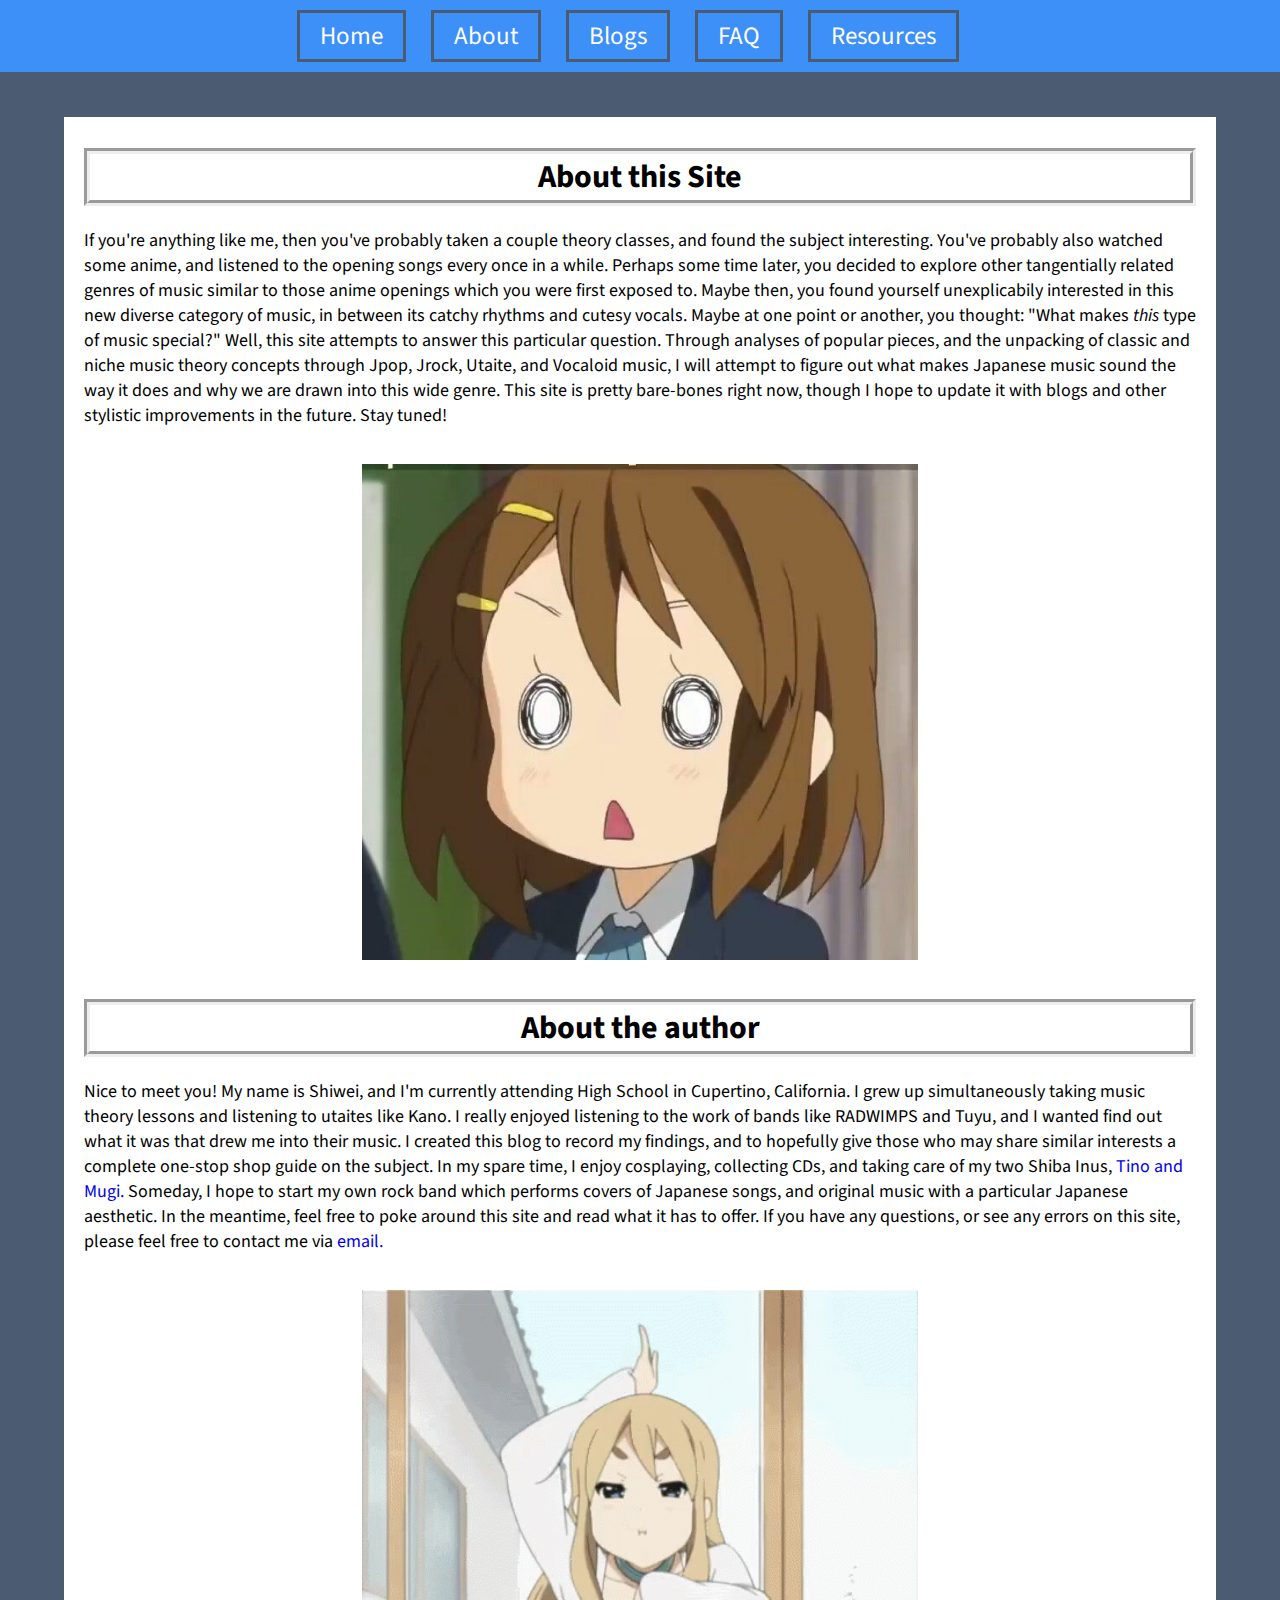
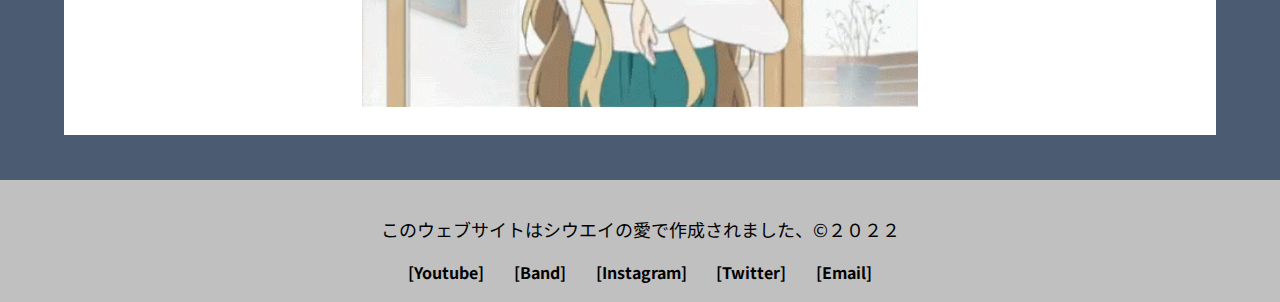
<file: pages/about.html>
<!DOCTYPE html>
<html>
  <head>
    <title>About -- Weeb Theory</title>
    <link rel="icon" type="image/x-icon" href="../pictures/favicon.png" style = "height: 84px;">
    <meta charset = "utf-8">
    <meta name = "description" content = "About the blog, and the author of it.">
    <meta name = "author" content = "Shiwei Chen">
    <meta name = "keywords" content = "Shiwei Chen, Music, Music Theory, Composition, Japanese Music,
    Vancouver, Cupertino, Tino, chs, JPop, Anime, Weeb, Jp Music, Composition, Music Composition, Jpop Music Theory, Japanese Music">
    <meta name = "viewport" content = "width = device-width, initial-scale = 1.0">
    <link href="../StyleSheet.css" rel="stylesheet">
    <link href="https://fonts.googleapis.com/css2?family=Source+Sans+Pro&display=swap" rel="stylesheet">
    <link href="https://fonts.googleapis.com/css2?family=Noto+Sans+JP:wght@100&display=swap" rel="stylesheet">
  </head>

  <body>
    <main>
      <div class="navbar">
        <a class = "navbar-box" href="../index.html">Home</a>
        <a class = "navbar-box" href="about.html">About</a>
        <a class = "navbar-box" href="blogs.html">Blogs</a>
        <a class = "navbar-box" href="faq.html">FAQ</a>
        <a class = "navbar-box" href="resources.html">Resources</a>
        <a></a>
      </div>

      <div class="main-body">
          <h1 class = "header-box">About this Site</h1>
          <p>If you're anything like me, then you've probably taken a couple theory classes, and found the subject interesting. You've probably also watched some anime, and listened
            to the opening songs every once in a while. Perhaps some time later, you decided to explore other tangentially related genres of music similar to those anime openings which
            you were first exposed to. Maybe then, you found
            yourself unexplicabily interested in this new diverse category of music, in between its catchy rhythms and cutesy vocals. Maybe at one point or another, you thought: "What makes <i>this</i>
            type of music special?" Well, this site attempts to answer this particular question. Through analyses of popular pieces, and the unpacking of classic and niche music theory concepts
            through Jpop, Jrock, Utaite, and Vocaloid music, I will attempt to figure out what makes Japanese music sound the way it does and why we are drawn into this wide genre.
            This site is pretty bare-bones right now, though I hope to update it with blogs and other stylistic improvements in the future. Stay tuned! </p>

        <br>
        <img class = "blog-image" src="../pictures/about1.jpeg" alt="">
        <br>

        <h1 class = "header-box">About the author</h1>
        <p>Nice to meet you! My name is Shiwei, and I'm currently attending High School in Cupertino, California.
           I grew up simultaneously taking music theory lessons and listening to utaites like Kano. I really enjoyed listening to the work of bands like RADWIMPS
          and Tuyu, and I wanted find out what it was that drew me into their music. I created this blog to record my findings, and to hopefully
          give those who may share similar interests a complete one-stop shop guide on the subject. In my spare time, I enjoy cosplaying, collecting
        CDs, and taking care of my two Shiba Inus, <a href="https://www.instagram.com/alanspups/?hl=en" target = "_blank">Tino and Mugi.</a> Someday, I hope to start
        my own rock band which performs covers of Japanese songs, and original music with a particular Japanese aesthetic. In the meantime, feel free to poke around this site and read what it has to offer.
        If you have any questions, or see any errors on this site, please feel free to contact me via
        <a href="mailto:shiweichen06@gmail.com" target = "_blank">email.</a>
</p>

      <br>
      <img class = "blog-image" src="../pictures/mugi-fish.gif" alt="">
      <br>
      </div>

      <div class="footer-content">
          <p style = "font-family: Noto Sans JP, monospace;">このウェブサイトはシウエイの愛で作成されました、©２０２２</p>
          <a href="https://www.youtube.com/channel/UCAdBU-8zvj-W6T5hzwg3VrA" target = "_blank" class = "footer-links"><b>[Youtube]</b></a>
          <a href="#" class = "footer-links" target = "_blank"><b>[Band]</b></a>
          <a href="https://www.instagram.com/aprilschen6/" target = "_blank" class = "footer-links"><b>[Instagram]</b></a>
          <a href="https://twitter.com/Aprilschen" class = "footer-links" target = "_blank">  <b>[Twitter]</b></a>
          <a href="mailto:shiweichen06@gmail.com" class = "footer-links" target = "_blank">  <b>[Email]</b></a>
        </div>
    </main>
  </body>
</html>
</file>
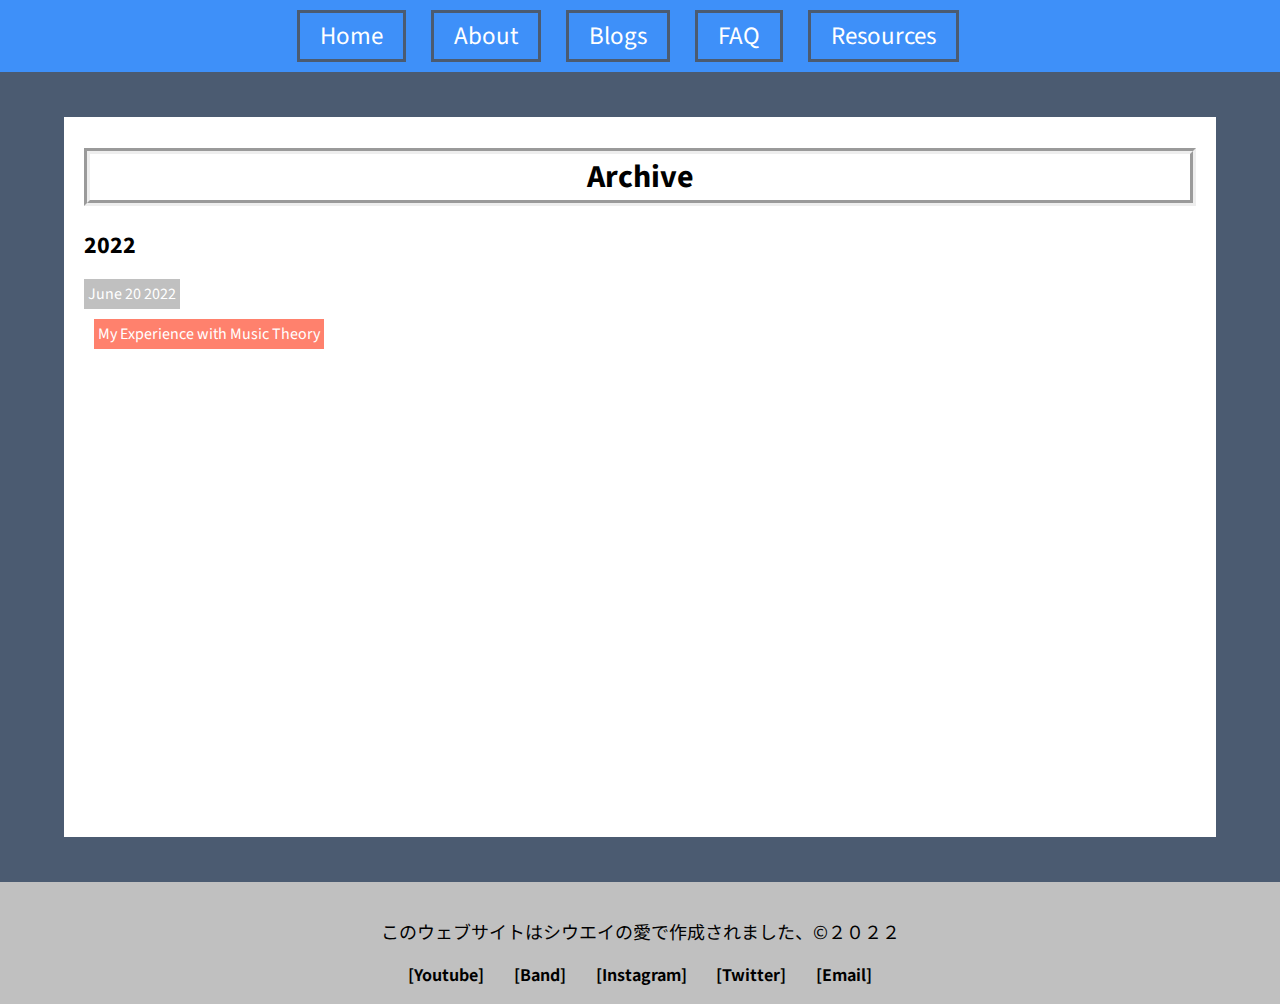
<file: pages/blogs.html>
<!DOCTYPE html>
<html>
  <head>
    <title>Blogs -- Weeb Theory</title>
    <link rel="icon" type="image/x-icon" href="../pictures/favicon.png" style = "height: 84px;">
    <meta charset = "utf-8">
    <meta name = "description" content = "List of all articles posted since June 2022">
    <meta name = "author" content = "Shiwei Chen">
    <meta name = "keywords" content = "Shiwei Chen, Music, Music Theory, Composition, Japanese Music,
    Vancouver, Cupertino, Tino, chs, JPop, Anime, Weeb, Jp Music, Composition, Music Composition, Jpop Music Theory, Japanese Music">
    <meta name = "viewport" content = "width = device-width, initial-scale = 1.0">
    <link href="../StyleSheet.css" rel="stylesheet">
    <link href="https://fonts.googleapis.com/css2?family=Source+Sans+Pro&display=swap" rel="stylesheet">
    <link href="https://fonts.googleapis.com/css2?family=Noto+Sans+JP:wght@100&display=swap" rel="stylesheet">
  </head>

  <body>
    <main>
      <div class="navbar">
        <a class = "navbar-box" href="../index.html">Home</a>
        <a class = "navbar-box" href="about.html">About</a>
        <a class = "navbar-box" href="blogs.html">Blogs</a>
        <a class = "navbar-box" href="faq.html">FAQ</a>
        <a class = "navbar-box" href="resources.html">Resources</a>
        <a></a>
      </div>

      <div class="main-body">
        <h1 class = "header-box">Archive</h1>
        <h2>2022</h2>
        <a class = "date-box">June 20 2022</a>
        <p></p>
        <a class = "button-box" href="blogs/blog1.html">My Experience with Music Theory</a>

      </div>



      <div class="footer-content">
          <p style = "font-family: Noto Sans JP, monospace;">このウェブサイトはシウエイの愛で作成されました、©２０２２</p>
          <a href="https://www.youtube.com/channel/UCAdBU-8zvj-W6T5hzwg3VrA" target = "_blank" class = "footer-links"><b>[Youtube]</b></a>
          <a href="#" class = "footer-links" target = "_blank"><b>[Band]</b></a>
          <a href="https://www.instagram.com/aprilschen6/" target = "_blank" class = "footer-links"><b>[Instagram]</b></a>
          <a href="https://twitter.com/Aprilschen" class = "footer-links" target = "_blank">  <b>[Twitter]</b></a>
          <a href="mailto:shiweichen06@gmail.com" class = "footer-links" target = "_blank">  <b>[Email]</b></a>
        </div>
    </main>
  </body>
</html>
</file>
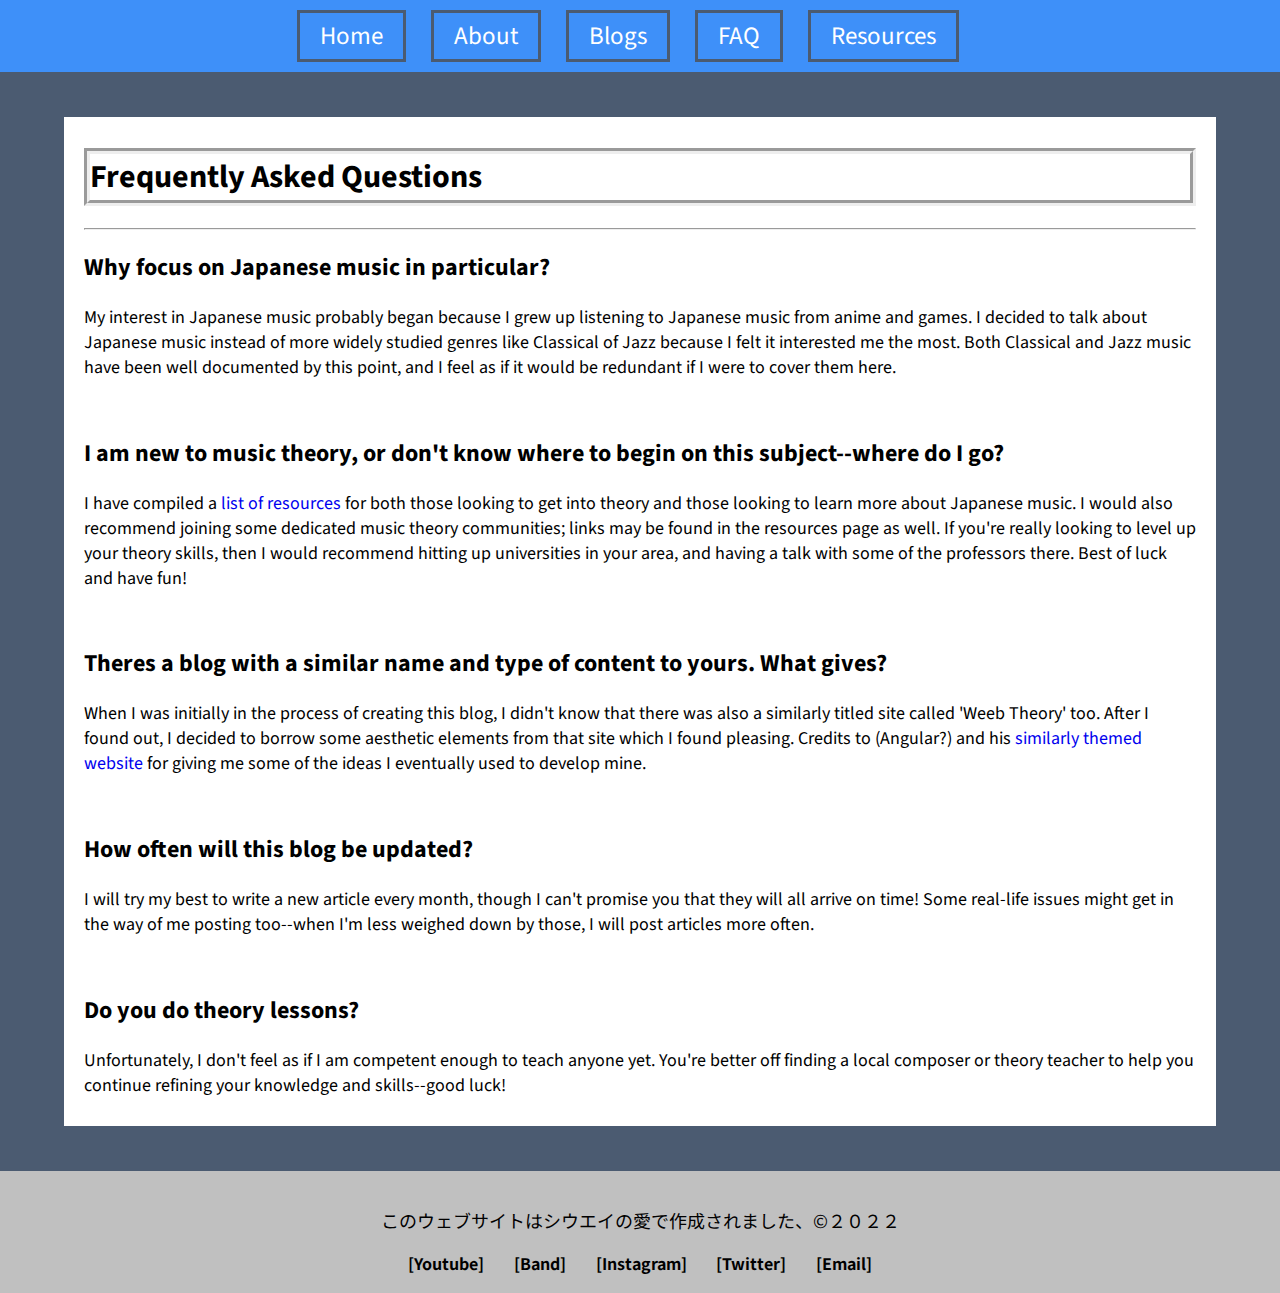
<file: pages/faq.html>
<!DOCTYPE html>
<html>
  <head>
    <title>FAQ -- Weeb Theory</title>
    <link rel="icon" type="image/x-icon" href="../pictures/favicon.png" style = "height: 84px;">
    <meta charset = "utf-8">
    <meta name = "description" content = "Frequently asked questions about everything related to this site.">
    <meta name = "author" content = "Shiwei Chen">
    <meta name = "keywords" content = "Shiwei Chen, Music, Music Theory, Composition, Japanese Music,
    Vancouver, Cupertino, Tino, chs, JPop, Anime, Weeb, Jp Music, Composition, Music Composition, Jpop Music Theory, Japanese Music">
    <meta name = "viewport" content = "width = device-width, initial-scale = 1.0">
    <link href="../StyleSheet.css" rel="stylesheet">
    <link href="https://fonts.googleapis.com/css2?family=Source+Sans+Pro&display=swap" rel="stylesheet">
    <link href="https://fonts.googleapis.com/css2?family=Noto+Sans+JP:wght@100&display=swap" rel="stylesheet">
  </head>

  <body>
    <main>
      <div class="navbar">
        <a class = "navbar-box" href="../index.html">Home</a>
        <a class = "navbar-box" href="about.html">About</a>
        <a class = "navbar-box" href="blogs.html">Blogs</a>
        <a class = "navbar-box" href="faq.html">FAQ</a>
        <a class = "navbar-box" href="resources.html">Resources</a>
        <a></a>
      </div>

      <div class="main-body">
          <h1 style = "text-align: left;"class = "header-box">Frequently Asked Questions</h1>
          <hr>

          <h2>Why focus on Japanese music in particular?</h2>
            <p>My interest in Japanese music probably began because I grew up listening to Japanese music from anime and games.
            I decided to talk about Japanese music instead of more widely studied genres like Classical of Jazz because I felt it interested me the most.
            Both Classical and Jazz music have been well documented by this point, and I feel as if it would be redundant if I were to cover them here.</p>
            <br>

          <h2>I am new to music theory, or don't know where to begin on this subject--where do I go?</h2>
            <p>I have compiled a <a href="resources.html">list of resources</a> for both those looking to get into theory and those looking to
            learn more about Japanese music. I would also recommend joining some dedicated music theory communities; links may be found in the resources page as well.
            If you're really looking to level up your theory skills, then I would recommend hitting up universities in your area, and having a talk with some of the professors there.
             Best of luck and have fun!</p>
            <br>

          <h2>Theres a blog with a similar name and type of content to yours. What gives?</h2>
            <p>When I was initially in the process of creating this blog, I didn't know that there was also a similarly titled site called 'Weeb Theory' too.
            After I found out, I decided to borrow some aesthetic elements from that site which I found pleasing. Credits to (Angular?) and his
            <a href="https://weebtheory.wordpress.com/">similarly themed website</a> for giving me some of the ideas I eventually used to develop mine.
          </p>

            <br>

            <h2>How often will this blog be updated?</h2>
              <p>I will try my best to write a new article every month, though I can't promise you that they will all arrive on time! Some real-life issues
              might get in the way of me posting too--when I'm less weighed down by those, I will post articles more often.</p>
              <br>

          <h2>Do you do theory lessons?</h2>
            <p>Unfortunately, I don't feel as if I am competent enough to teach anyone yet. You're better off finding a local composer or theory teacher to help you continue refining
            your knowledge and skills--good luck!</p>
      </div>



      <div class="footer-content">
          <p style = "font-family: Noto Sans JP, monospace;">このウェブサイトはシウエイの愛で作成されました、©２０２２</p>
          <a href="https://www.youtube.com/channel/UCAdBU-8zvj-W6T5hzwg3VrA" target = "_blank" class = "footer-links"><b>[Youtube]</b></a>
          <a href="#" class = "footer-links" target = "_blank"><b>[Band]</b></a>
          <a href="https://www.instagram.com/aprilschen6/" target = "_blank" class = "footer-links"><b>[Instagram]</b></a>
          <a href="https://twitter.com/Aprilschen" class = "footer-links" target = "_blank">  <b>[Twitter]</b></a>
          <a href="mailto:shiweichen06@gmail.com" class = "footer-links" target = "_blank">  <b>[Email]</b></a>
        </div>
    </main>
  </body>
</html>
</file>
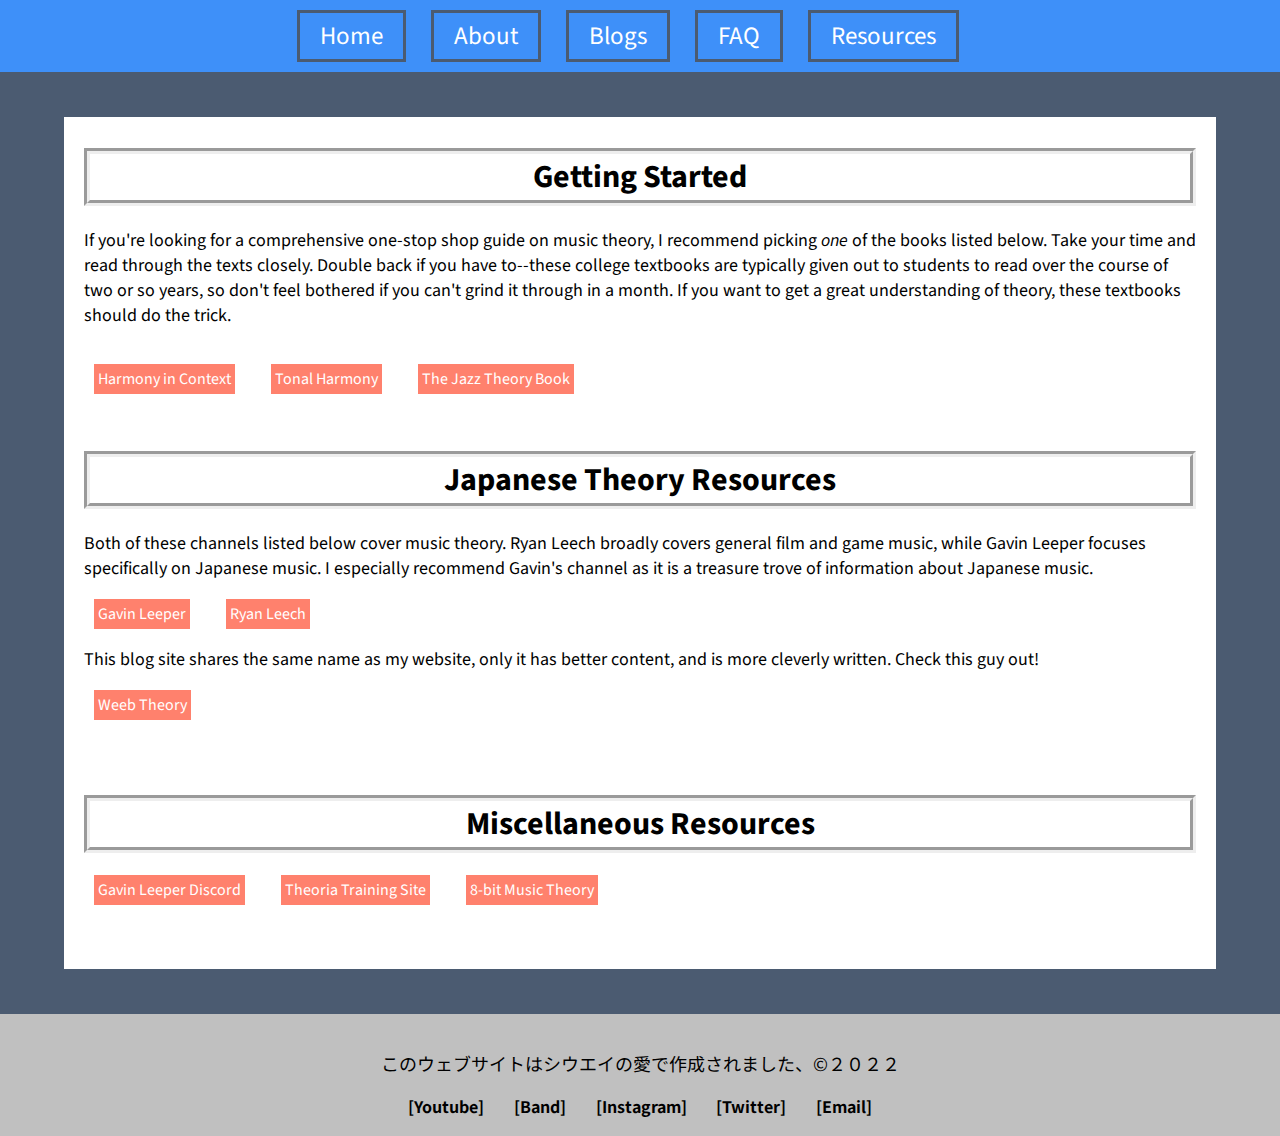
<file: pages/resources.html>
<!DOCTYPE html>
<html>
  <head>
    <title>Resources -- Weeb Theory</title>
    <link rel="icon" type="image/x-icon" href="../pictures/favicon.png" style = "height: 84px;">
    <meta charset = "utf-8">
    <meta name = "description" content = "Resources to help you get started on learning Music Theory">
    <meta name = "author" content = "Shiwei Chen">
    <meta name = "keywords" content = "Shiwei Chen, Music, Music Theory, Composition, Japanese Music,
    Vancouver, Cupertino, Tino, chs, JPop, Anime, Weeb, Jp Music, Composition, Music Composition, Jpop Music Theory, Japanese Music, Resources, pdf, Jazz Theory">
    <meta name = "viewport" content = "width = device-width, initial-scale = 1.0">
    <link href="../StyleSheet.css" rel="stylesheet">
    <link href="https://fonts.googleapis.com/css2?family=Source+Sans+Pro&display=swap" rel="stylesheet">
    <link href="https://fonts.googleapis.com/css2?family=Noto+Sans+JP:wght@100&display=swap" rel="stylesheet">
  </head>

  <body>
    <main>
      <div class="navbar">
        <a class = "navbar-box" href="../index.html">Home</a>
        <a class = "navbar-box" href="about.html">About</a>
        <a class = "navbar-box" href="blogs.html">Blogs</a>
        <a class = "navbar-box" href="faq.html">FAQ</a>
        <a class = "navbar-box" href="resources.html">Resources</a>
        <a></a>
      </div>

      <div class="main-body">
          <h1 class = "header-box">Getting Started</h1>
          <p>If you're looking for a comprehensive one-stop shop guide on music theory, I recommend picking <i>one</i> of the
          books listed below. Take your time and read through the texts closely. Double back if you have to--these college textbooks are typically given out to students to read
          over the course of two or so years, so don't feel bothered if you can't grind it through in a month. If you want to get a great understanding of theory,
          these textbooks should do the trick.</p>
          <br>

          <div class="tags">
            <a class = "button-box" href="https://moodle.swarthmore.edu/pluginfile.php/554069/mod_resource/content/1/Harmony%20in%20Context.pdf" target = "_blank">Harmony in Context</a>
            <a class = "button-box" href="resources/TH.pdf" target = "_blank">Tonal Harmony</a>
            <a class = "button-box" href="https://www.amazon.com/Jazz-Theory-Book-Mark-Levine/dp/1883217040" target = "_blank">The Jazz Theory Book</a>
          </div>

          <br> <br>

          <h1 class = "header-box">Japanese Theory Resources</h1>
          <p>Both of these channels listed below cover music theory. Ryan Leech broadly covers general film and game music, while Gavin Leeper focuses
          specifically on Japanese music. I especially recommend Gavin's channel as it is a treasure trove of information about Japanese music.</p>


          <div class="tags">
            <a class = "button-box" href="https://www.youtube.com/watch?v=yKV58VVGV9k" target = "_blank">Gavin Leeper</a>
            <a class = "button-box" href="https://www.youtube.com/watch?v=cFFfQk9gM2o&t=490s" target = "_blank">Ryan Leech</a>
          </div>



          <p>This blog site shares the same name as my website, only it has better content, and is more cleverly written. Check this guy out!</p>

          <div class="tags">
            <a class = "button-box" href="https://weebtheory.wordpress.com/" target = "_blank">Weeb Theory</a>
          </div>

          <br><br><br>

          <h1 class = "header-box">Miscellaneous Resources</h1>
          <div class="tags">
            <a class = "button-box" href="https://discord.gg/Mq9AfTVsU6" target = "_blank">Gavin Leeper Discord</a>
            <a class = "button-box" href="https://www.teoria.com/" target = "_blank">Theoria Training Site</a>
            <a class = "button-box" href="https://www.youtube.com/c/8bitMusicTheory" target = "_blank">8-bit Music Theory</a>
          </div>
          <br><br><br>
      </div>



      <div class="footer-content">
          <p style = "font-family: Noto Sans JP, monospace;">このウェブサイトはシウエイの愛で作成されました、©２０２２</p>
          <a href="https://www.youtube.com/channel/UCAdBU-8zvj-W6T5hzwg3VrA" target = "_blank" class = "footer-links"><b>[Youtube]</b></a>
          <a href="#" class = "footer-links" target = "_blank"><b>[Band]</b></a>
          <a href="https://www.instagram.com/aprilschen6/" target = "_blank" class = "footer-links"><b>[Instagram]</b></a>
          <a href="https://twitter.com/Aprilschen" class = "footer-links" target = "_blank">  <b>[Twitter]</b></a>
          <a href="mailto:shiweichen06@gmail.com" class = "footer-links" target = "_blank">  <b>[Email]</b></a>
        </div>
    </main>
  </body>
</html>
</file>
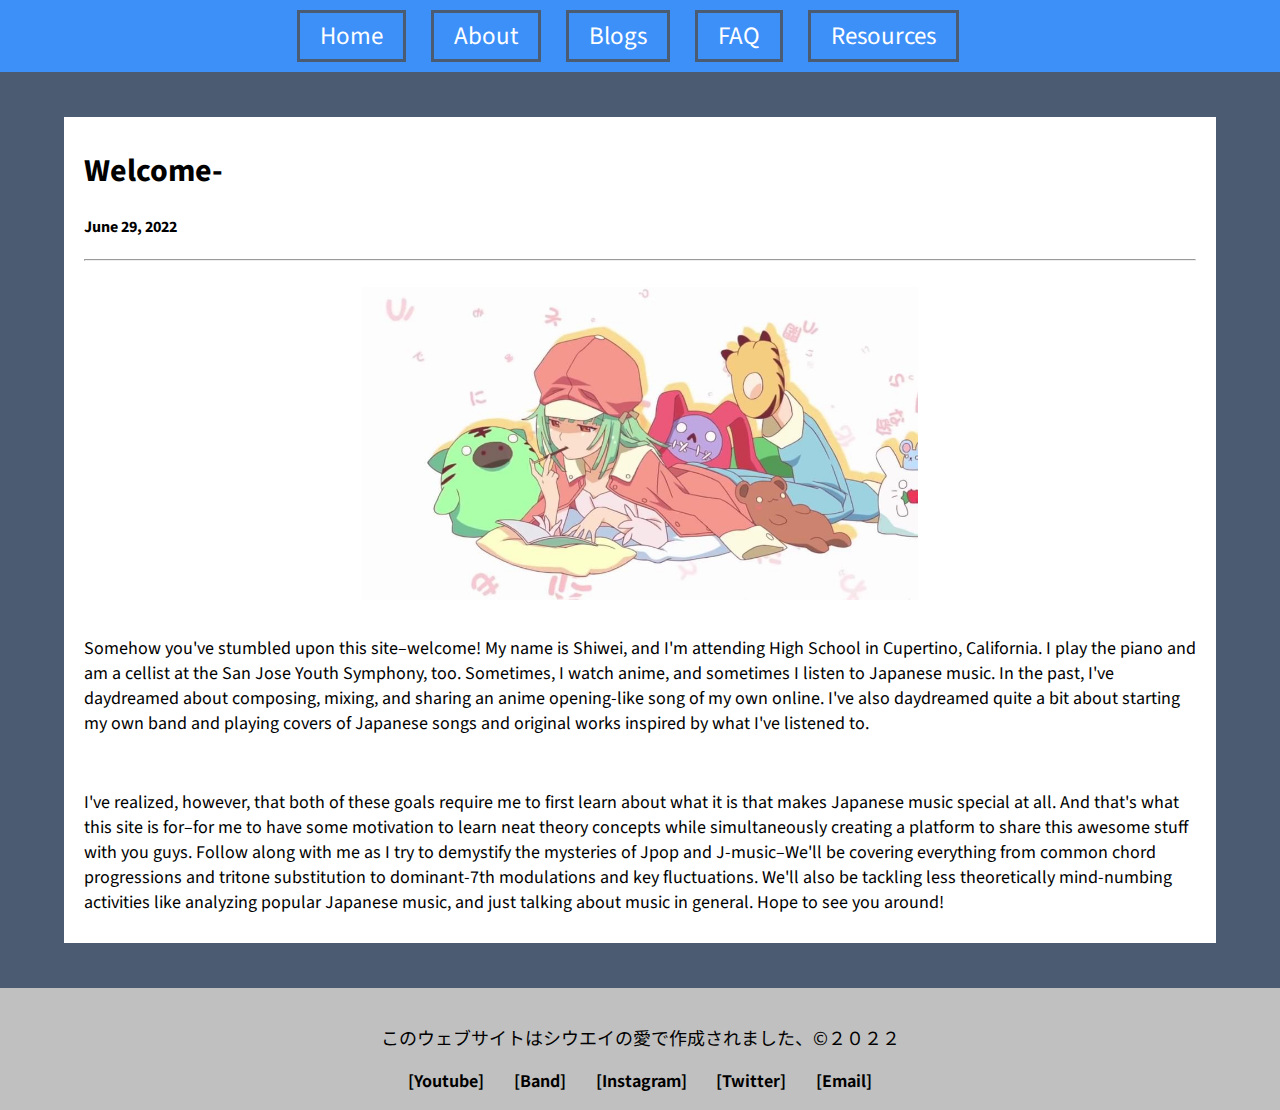
<file: pages/blogs/blog0.html>
<!DOCTYPE html>
<html>
  <head>
    <title>Blogs -- Weeb Theory</title>
    <link rel="icon" type="image/x-icon" href="../../pictures/favicon.png" style = "height: 84px;">
    <meta charset = "utf-8">
    <meta name = "description" content = "List of all articles posted since June 2022">
    <meta name = "author" content = "Shiwei Chen">
    <meta name = "keywords" content = "Shiwei Chen, Music, Music Theory, Composition, Japanese Music,
    Vancouver, Cupertino, Tino, chs, JPop, Anime, Weeb, Jp Music, Composition, Music Composition, Jpop Music Theory, Japanese Music">
    <meta name = "viewport" content = "width = device-width, initial-scale = 1.0">
    <link href="../../StyleSheet.css" rel="stylesheet">
    <link href="https://fonts.googleapis.com/css2?family=Source+Sans+Pro&display=swap" rel="stylesheet">
    <link href="https://fonts.googleapis.com/css2?family=Noto+Sans+JP:wght@100&display=swap" rel="stylesheet">
  </head>

  <body>
    <main>
      <div class="navbar">
        <a class = "navbar-box" href="../../index.html">Home</a>
        <a class = "navbar-box" href="../about.html">About</a>
        <a class = "navbar-box" href="../blogs.html">Blogs</a>
        <a class = "navbar-box" href="../faq.html">FAQ</a>
        <a class = "navbar-box" href="../resources.html">Resources</a>
        <a></a>
      </div>

      <div class="main-body">
        <h1>Welcome-</h1>
        <h4>June 29, 2022</h4>
        <hr><br>
        <img class = "blog-image" src="../../pictures/renai.jpg" alt="">
        <br>
        <p>Somehow you've stumbled upon this site–welcome! My name is Shiwei, and I'm attending High School in Cupertino, California.
          I play the piano and am a cellist at the San Jose Youth Symphony, too. Sometimes, I watch anime, and sometimes I
          listen to Japanese music. In the past, I've daydreamed about composing, mixing, and sharing an anime opening-like
           song of my own online. I've also daydreamed quite a bit about starting my own band and playing covers of Japanese songs
            and original works inspired by what I've listened to. </p>

            <br>

        <p>I've realized, however, that both of these goals require me to first learn about what it is that makes Japanese music special at all.
          And that's what this site is for–for me to have some motivation to learn neat theory concepts while
          simultaneously creating a platform to share this awesome stuff with you guys. Follow along with me as I try to demystify
          the mysteries of Jpop and J-music–We'll be covering everything from common chord progressions and tritone
           substitution to dominant-7th modulations and key fluctuations. We'll also be tackling less theoretically mind-numbing
           activities like analyzing popular Japanese music, and just talking about music in general. Hope to see you around! </p>
      </div>

      <div class="footer-content">
          <p style = "font-family: Noto Sans JP, monospace;">このウェブサイトはシウエイの愛で作成されました、©２０２２</p>
          <a href="https://www.youtube.com/channel/UCAdBU-8zvj-W6T5hzwg3VrA" target = "_blank" class = "footer-links"><b>[Youtube]</b></a>
          <a href="#" class = "footer-links" target = "_blank"><b>[Band]</b></a>
          <a href="https://www.instagram.com/aprilschen6/" target = "_blank" class = "footer-links"><b>[Instagram]</b></a>
          <a href="https://twitter.com/Aprilschen" class = "footer-links" target = "_blank">  <b>[Twitter]</b></a>
          <a href="mailto:shiweichen06@gmail.com" class = "footer-links" target = "_blank">  <b>[Email]</b></a>
        </div>
    </main>
  </body>
</html>
</file>
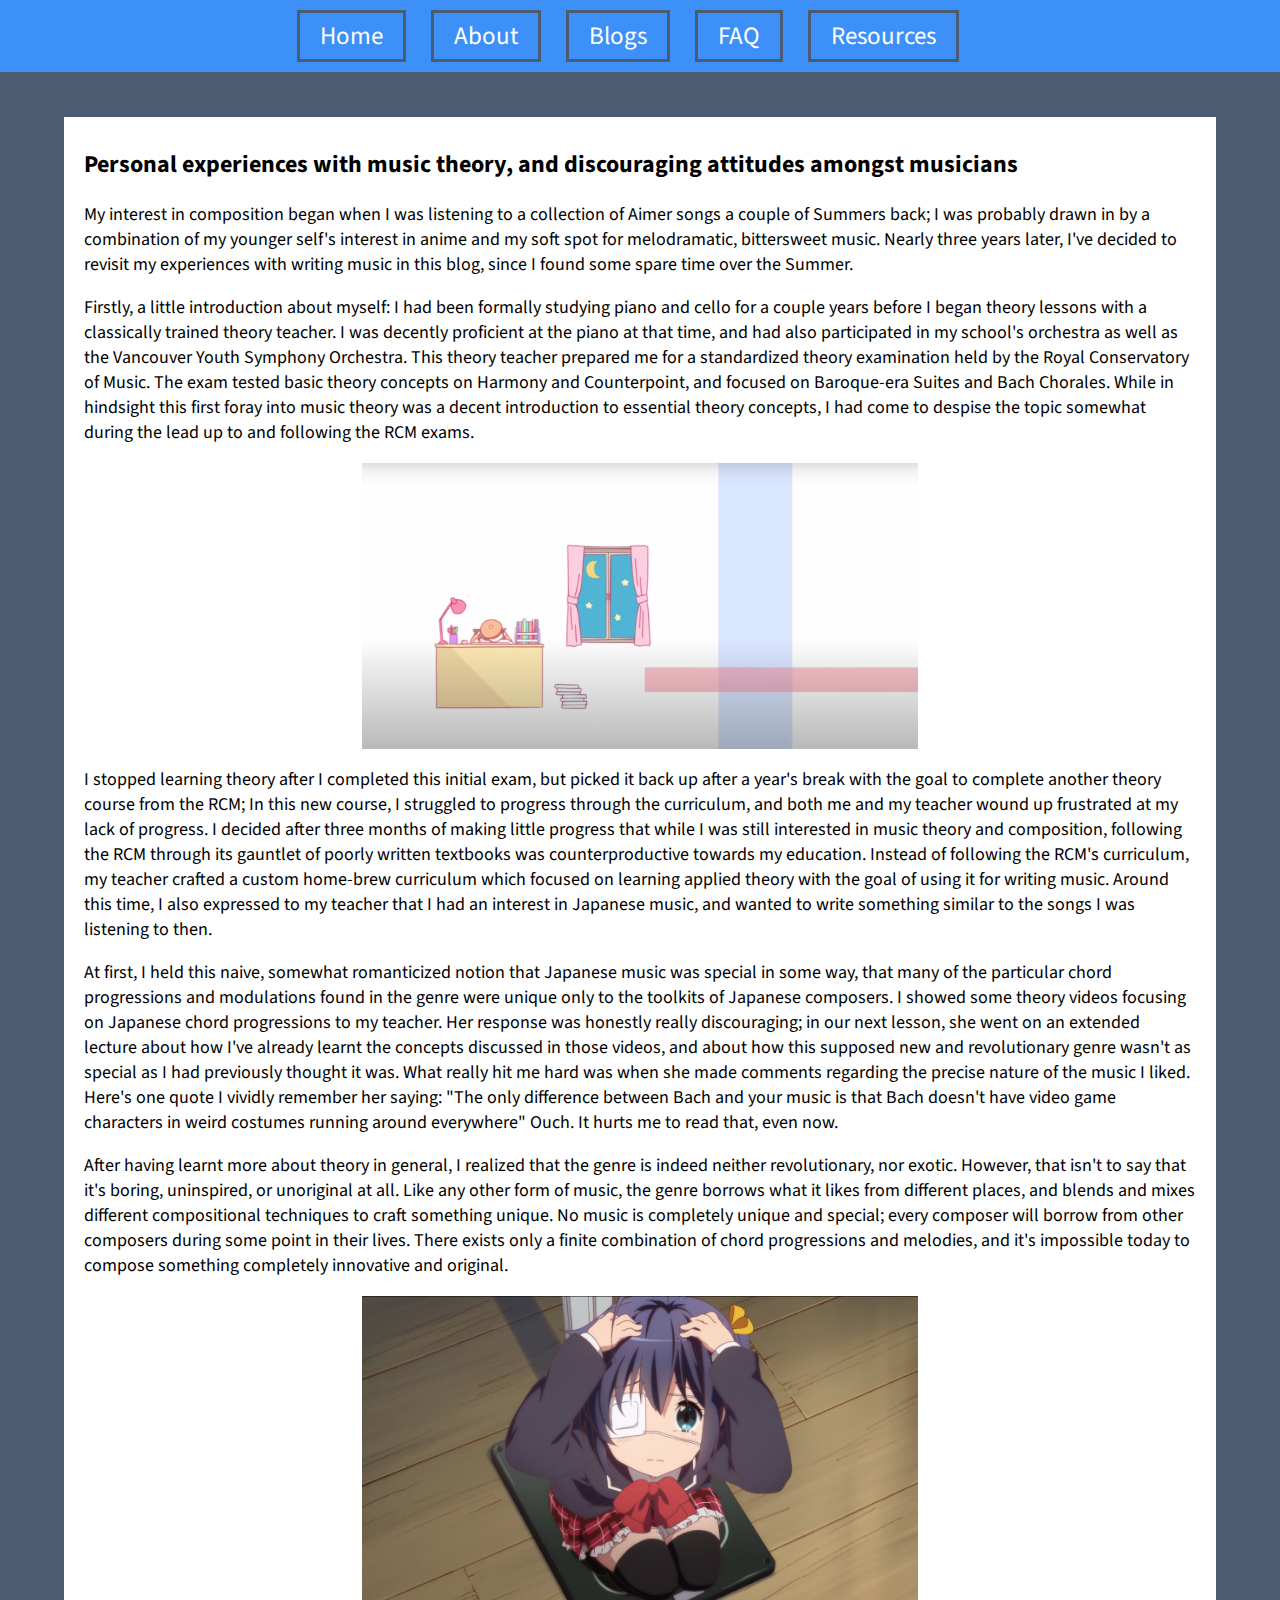
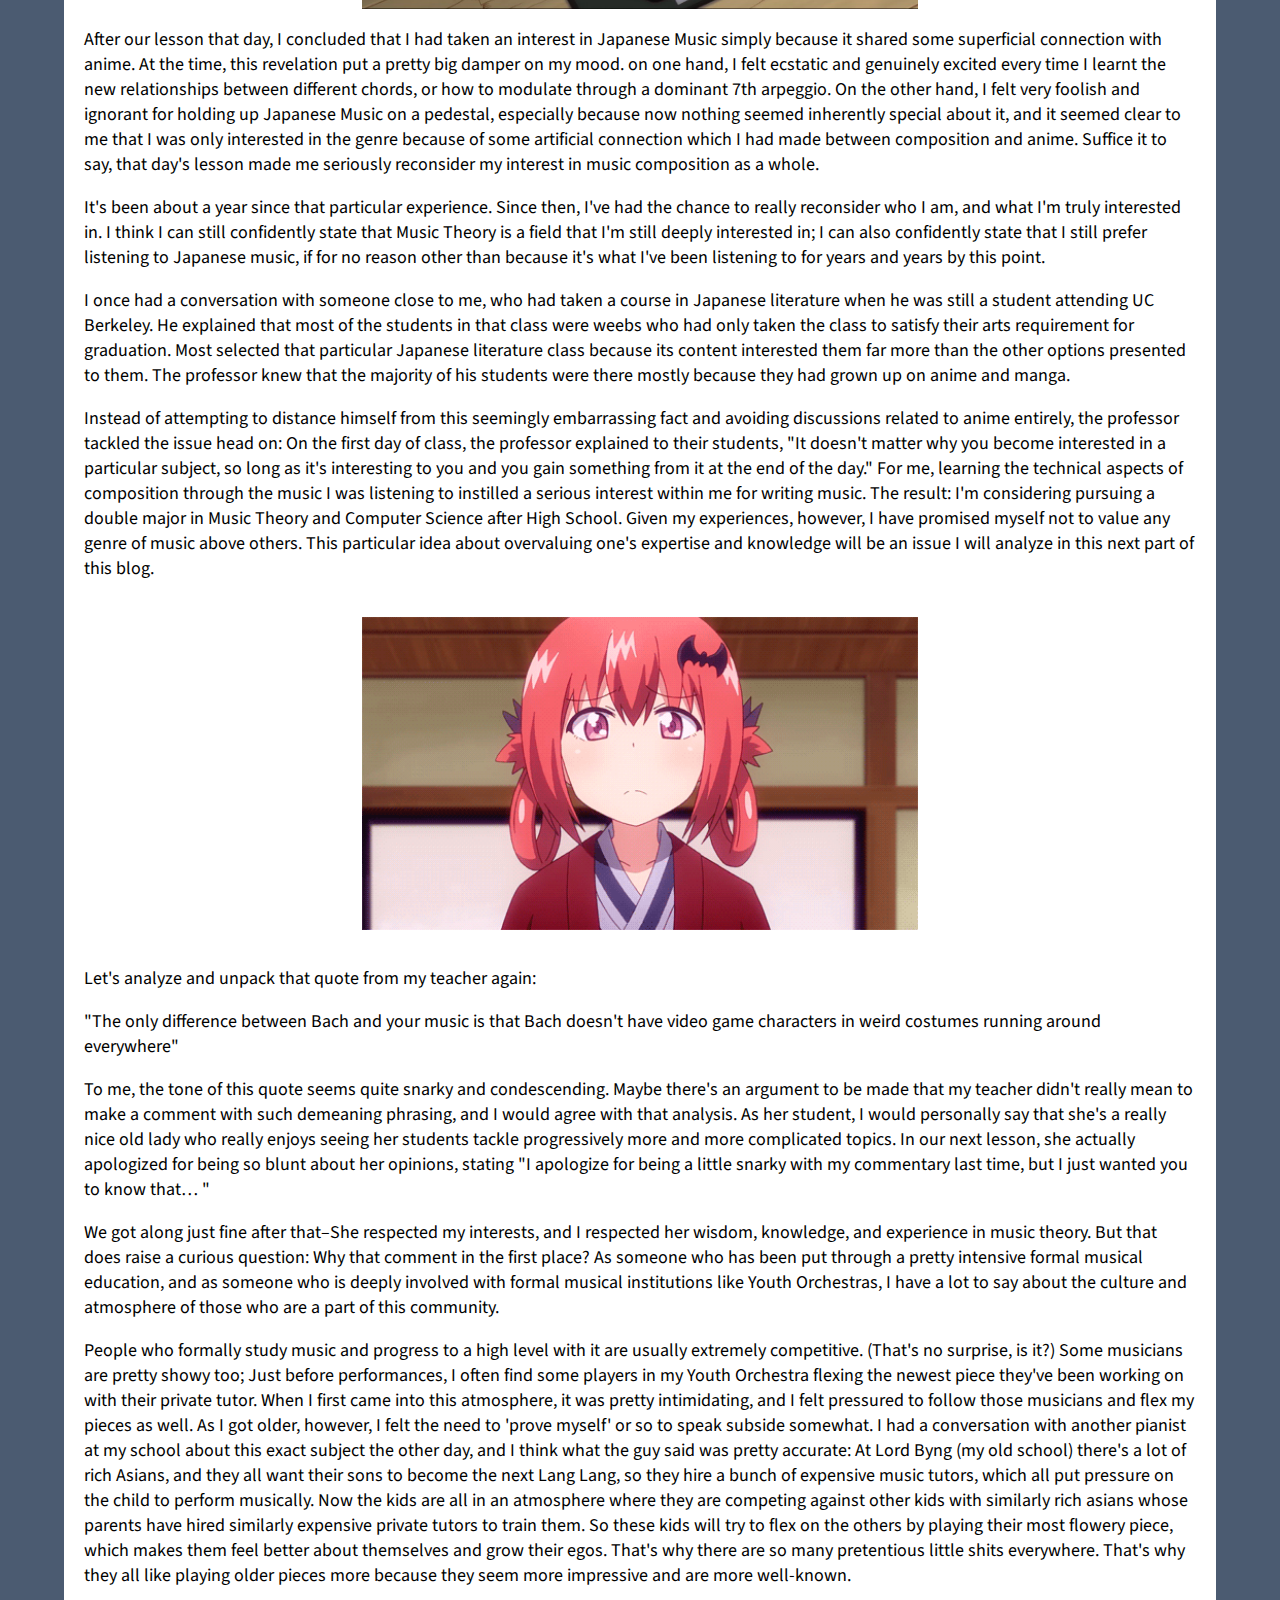
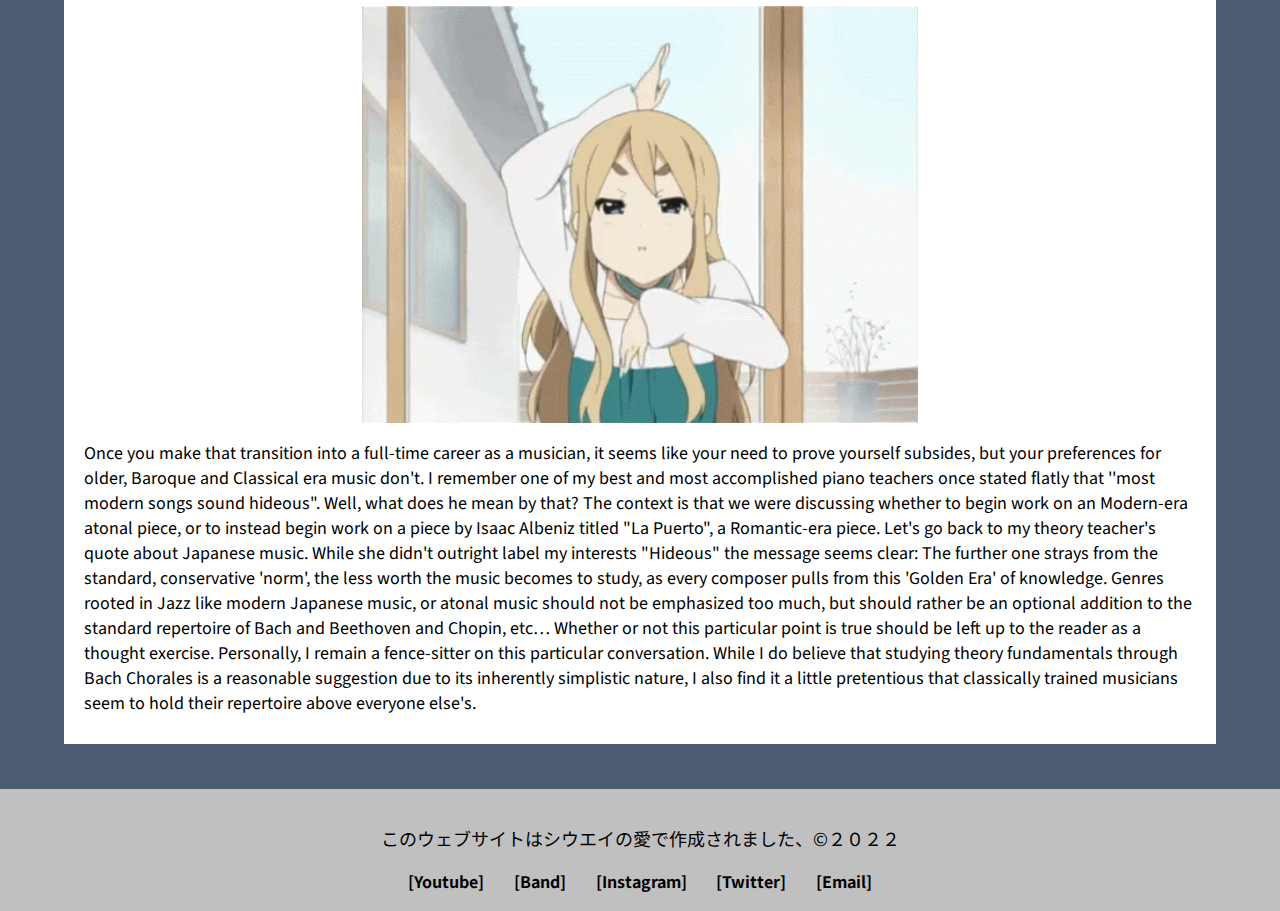
<file: pages/blogs/blog1.html>
<!DOCTYPE html>
<html>
  <head>
    <title>Blogs -- Weeb Theory</title>
    <link rel="icon" type="image/x-icon" href="../../pictures/favicon.png" style = "height: 84px;">
    <meta charset = "utf-8">
    <meta name = "description" content = "List of all articles posted since June 2022">
    <meta name = "author" content = "Shiwei Chen">
    <meta name = "keywords" content = "Shiwei Chen, Music, Music Theory, Composition, Japanese Music,
    Vancouver, Cupertino, Tino, chs, JPop, Anime, Weeb, Jp Music, Composition, Music Composition, Jpop Music Theory, Japanese Music">
    <meta name = "viewport" content = "width = device-width, initial-scale = 1.0">
    <link href="../../StyleSheet.css" rel="stylesheet">
    <link href="https://fonts.googleapis.com/css2?family=Source+Sans+Pro&display=swap" rel="stylesheet">
    <link href="https://fonts.googleapis.com/css2?family=Noto+Sans+JP:wght@100&display=swap" rel="stylesheet">
  </head>

  <body>
    <main>
      <div class="navbar">
        <a class = "navbar-box" href="../../index.html">Home</a>
        <a class = "navbar-box" href="../about.html">About</a>
        <a class = "navbar-box" href="../blogs.html">Blogs</a>
        <a class = "navbar-box" href="../faq.html">FAQ</a>
        <a class = "navbar-box" href="../resources.html">Resources</a>
        <a></a>
      </div>

      <div class="main-body">
        <h2>Personal experiences with music theory, and discouraging attitudes amongst musicians</h2>

        <p> My interest in composition began when I was listening to a collection of Aimer songs a couple of Summers back;
          I was probably drawn in by a combination of my younger self's interest in anime and my soft spot for melodramatic,
          bittersweet music. Nearly three years later, I've decided to revisit my experiences with writing music in this blog,
          since I found some spare time over the Summer.</p>

        <p>Firstly, a little introduction about myself: I had been formally studying piano and cello for a couple years before I began theory lessons
          with a classically trained theory teacher. I was decently proficient at the piano at that time, and had also participated in my school's
          orchestra as well as the Vancouver Youth Symphony Orchestra. This theory teacher prepared me for a standardized theory examination held
          by the Royal Conservatory of Music. The exam tested basic theory concepts on Harmony and Counterpoint, and focused on Baroque-era Suites
          and Bach Chorales. While in hindsight this first foray into music theory was a decent introduction to essential theory concepts,  I had
          come to despise the topic somewhat during the lead up to and following the RCM exams. </p>

          <img class = "blog-image" src="../../pictures/studying.png" alt="">

          <p>I stopped learning theory after I completed this initial exam, but picked it back up after a year's break with the goal to complete another theory
            course from the RCM; In this new course, I struggled to progress through the curriculum, and both me and my teacher wound up frustrated at my lack of
            progress. I decided after three months of making little progress that while I was still interested in music theory and composition, following the RCM
            through its gauntlet of poorly written textbooks was counterproductive towards my education. Instead of following the RCM's curriculum, my teacher
            crafted a custom home-brew curriculum which focused on learning applied theory with the goal of using it for writing music. Around this time, I also
            expressed to my teacher that I had an interest in Japanese music, and wanted to write something similar to the songs I was listening to then.</p>

          <p>At first, I held this naive, somewhat romanticized notion that Japanese music was special in some way, that many of the particular chord progressions
            and modulations found in the genre were unique only to the toolkits of Japanese composers. I showed some theory videos focusing on Japanese chord
            progressions to my teacher. Her response was honestly really discouraging; in our next lesson, she went on an extended lecture about how I've already
            learnt the concepts discussed in those videos, and about how this supposed new and revolutionary genre wasn't as special as I had previously thought
            it was. What really hit me hard was when she made comments regarding the precise nature of the music I liked. Here's one quote I vividly remember her
             saying: "The only difference between Bach and your music is that Bach doesn't have video game characters in weird costumes running around everywhere"
             Ouch. It hurts me to read that, even now. </p>

          <p>After having learnt more about theory in general, I realized that the genre is indeed neither revolutionary, nor exotic. However, that isn't to say
            that it's boring, uninspired, or unoriginal at all. Like any other form of music, the genre borrows what it likes from different places, and blends
             and mixes different compositional techniques to craft something unique. No music is completely unique and special; every composer will borrow from
             other composers during some point in their lives. There exists only a finite combination of chord progressions and melodies, and it's impossible
             today to compose something completely innovative and original.</p>

             <img class = "blog-image" src="../../pictures/rikkasad.jpeg" alt="">

          <p> After our lesson that day, I concluded that I had taken an interest in Japanese Music simply because it shared some superficial connection with anime.
             At the time, this revelation put a pretty big damper on my mood. on one hand, I felt ecstatic and genuinely excited
             every time I learnt the new relationships between different chords, or how to modulate through a dominant 7th arpeggio. On the other hand, I felt very
             foolish and ignorant for holding up Japanese Music on a pedestal, especially because now nothing seemed inherently special about it, and it seemed
             clear to me that I was only interested in the genre because of some artificial connection which I had made between composition and anime. Suffice it
             to say, that day's lesson made me seriously reconsider my interest in music composition as a whole.</p>


          <p>It's been about a year since that particular experience. Since then, I've had the chance to really reconsider who I am, and what I'm truly interested
            in. I think I can still confidently state that Music Theory is a field that I'm still deeply interested in; I can also confidently state that I still
            prefer listening to Japanese music, if for no reason other than because it's what I've been listening to for years and years by this point.</p>


            <p>I once had a conversation with someone close to me, who had taken a course in Japanese literature when he was still a student attending UC Berkeley.
              He explained that most of the students in that class were weebs who had only taken the class to satisfy their arts requirement for graduation. Most
              selected that particular Japanese literature class because its content interested them far more than the other options presented to them. The
              professor knew that the majority of his students were there mostly because they had grown up on anime and manga. </p>

              <p>Instead of attempting to distance himself from this seemingly embarrassing fact and avoiding discussions related to anime entirely, the professor
                 tackled the issue head on: On the first day of class, the professor explained to their students, "It doesn't matter why you become interested in
                 a particular subject, so long as it's interesting to you and you gain something from it at the end of the day." For me, learning the technical
                 aspects of composition through the music I was listening to instilled a serious interest within me for writing music. The result: I'm considering
                  pursuing a double major in Music Theory and Computer Science after High School. Given my experiences, however, I have promised myself not to
                  value any genre of music above others. This particular idea about overvaluing one's expertise and knowledge will be an issue I will analyze
                   in this next part of this blog. </p>

                   <br>
                  <img class = "blog-image" src="../../pictures/051.gif" alt="">
                  <br>


                   <p>Let's analyze and unpack that quote from my teacher again:</p>

            <p>"The only difference between Bach and your music is that Bach doesn't have video game characters in weird costumes running around everywhere" </p>

            <p>To me, the tone of this quote seems quite snarky and condescending. Maybe there's an argument to be made that my teacher didn't really mean to make
              a comment with such demeaning phrasing, and I would agree with that analysis. As her student, I would personally say that she's a really nice old lady
               who really enjoys seeing her students tackle progressively more and more complicated topics. In our next lesson, she actually apologized for being so
                blunt about her opinions, stating "I apologize for being a little snarky with my commentary last time, but I just wanted you to know that… " </p>

            <p>We got along just fine after that–She respected my interests, and I respected her wisdom, knowledge, and experience in music theory. But that does
              raise a curious question: Why that comment in the first place? As someone who has been put through a pretty intensive formal musical education, and as
               someone who is deeply involved with formal musical institutions like Youth Orchestras, I have a lot to say about the culture and atmosphere of those
               who are a part of this community.</p>

               <p>People who formally study music and progress to a high level with it are usually extremely competitive. (That's no surprise, is it?) Some
                 musicians are pretty showy too; Just before performances, I often find some players in my Youth Orchestra flexing the newest piece they've been
                 working on with their private tutor. When I first came into this atmosphere, it was pretty intimidating, and I felt pressured to follow those
                 musicians and flex my pieces as well. As I got older, however, I felt the need to 'prove myself' or so to speak subside somewhat. I had a
                 conversation with another pianist at my school about this exact subject the other day, and I think what the guy said was pretty accurate: At
                 Lord Byng (my old school) there's a lot of rich Asians, and they all want their sons to become the next Lang Lang, so they hire a bunch of
                 expensive music tutors, which all put pressure on the child to perform musically. Now the kids are all in an atmosphere where they are competing
                 against other kids with similarly rich asians whose parents have hired similarly expensive private tutors to train them. So these kids will try
                 to flex on the others by playing their most flowery piece, which makes them feel better about themselves and grow their egos. That's why there
                 are so many pretentious little shits everywhere. That's why they all like playing older pieces more because they seem more impressive and are
                 more well-known.</p>

                 <img class = "blog-image" src="../../pictures/mugi-fish.gif" alt="">


                 <p>Once you make that transition into a full-time career as a musician, it seems like your need to prove yourself subsides, but your preferences
                   for older, Baroque and Classical era music don't. I remember one of my best and most accomplished piano teachers once stated flatly that ''most
                   modern songs sound hideous". Well, what does he mean by that? The context is that we were discussing whether to begin work on an Modern-era
                   atonal piece, or to instead begin work on a piece by Isaac Albeniz titled "La Puerto", a Romantic-era piece. Let's go back to my theory teacher's
                    quote about Japanese music. While she didn't outright label my interests "Hideous" the message seems clear: The further one strays from the
                    standard, conservative 'norm', the less worth the music becomes to study, as every composer pulls from this 'Golden Era' of knowledge. Genres
                    rooted in Jazz like modern Japanese music, or atonal music should not be emphasized too much, but should rather be an optional addition to the
                    standard repertoire of Bach and Beethoven and Chopin, etc… Whether or not this particular point is true should be left up to the reader as a
                    thought exercise. Personally, I remain a fence-sitter on this particular conversation. While I do believe that studying theory fundamentals
                    through Bach Chorales is a reasonable suggestion due to its inherently simplistic nature, I also find it a little pretentious that classically
                    trained musicians seem to hold their repertoire above everyone else's. </p>
      </div>

      <div class="footer-content">
          <p style = "font-family: Noto Sans JP, monospace;">このウェブサイトはシウエイの愛で作成されました、©２０２２</p>
          <a href="https://www.youtube.com/channel/UCAdBU-8zvj-W6T5hzwg3VrA" target = "_blank" class = "footer-links"><b>[Youtube]</b></a>
          <a href="#" class = "footer-links" target = "_blank"><b>[Band]</b></a>
          <a href="https://www.instagram.com/aprilschen6/" target = "_blank" class = "footer-links"><b>[Instagram]</b></a>
          <a href="https://twitter.com/Aprilschen" class = "footer-links" target = "_blank">  <b>[Twitter]</b></a>
          <a href="mailto:shiweichen06@gmail.com" class = "footer-links" target = "_blank">  <b>[Email]</b></a>
        </div>
    </main>
  </body>
</html>
</file>
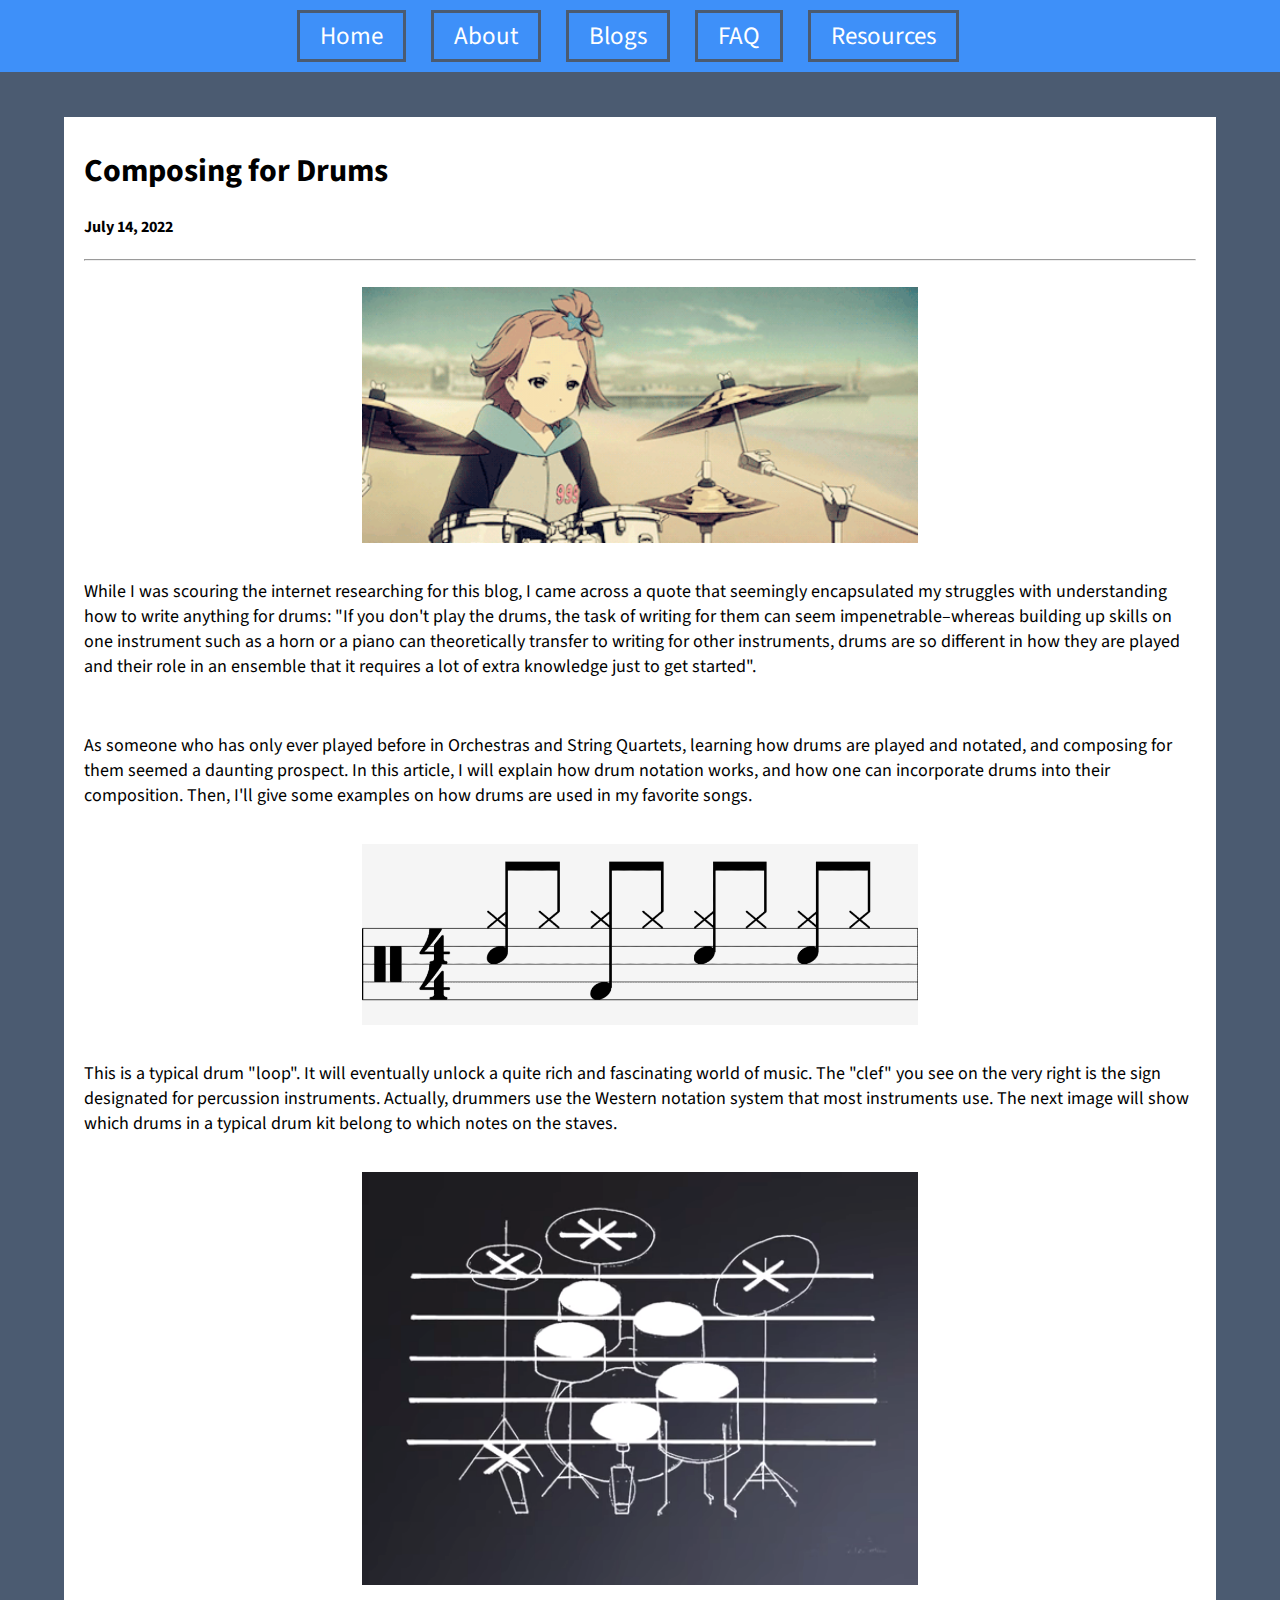
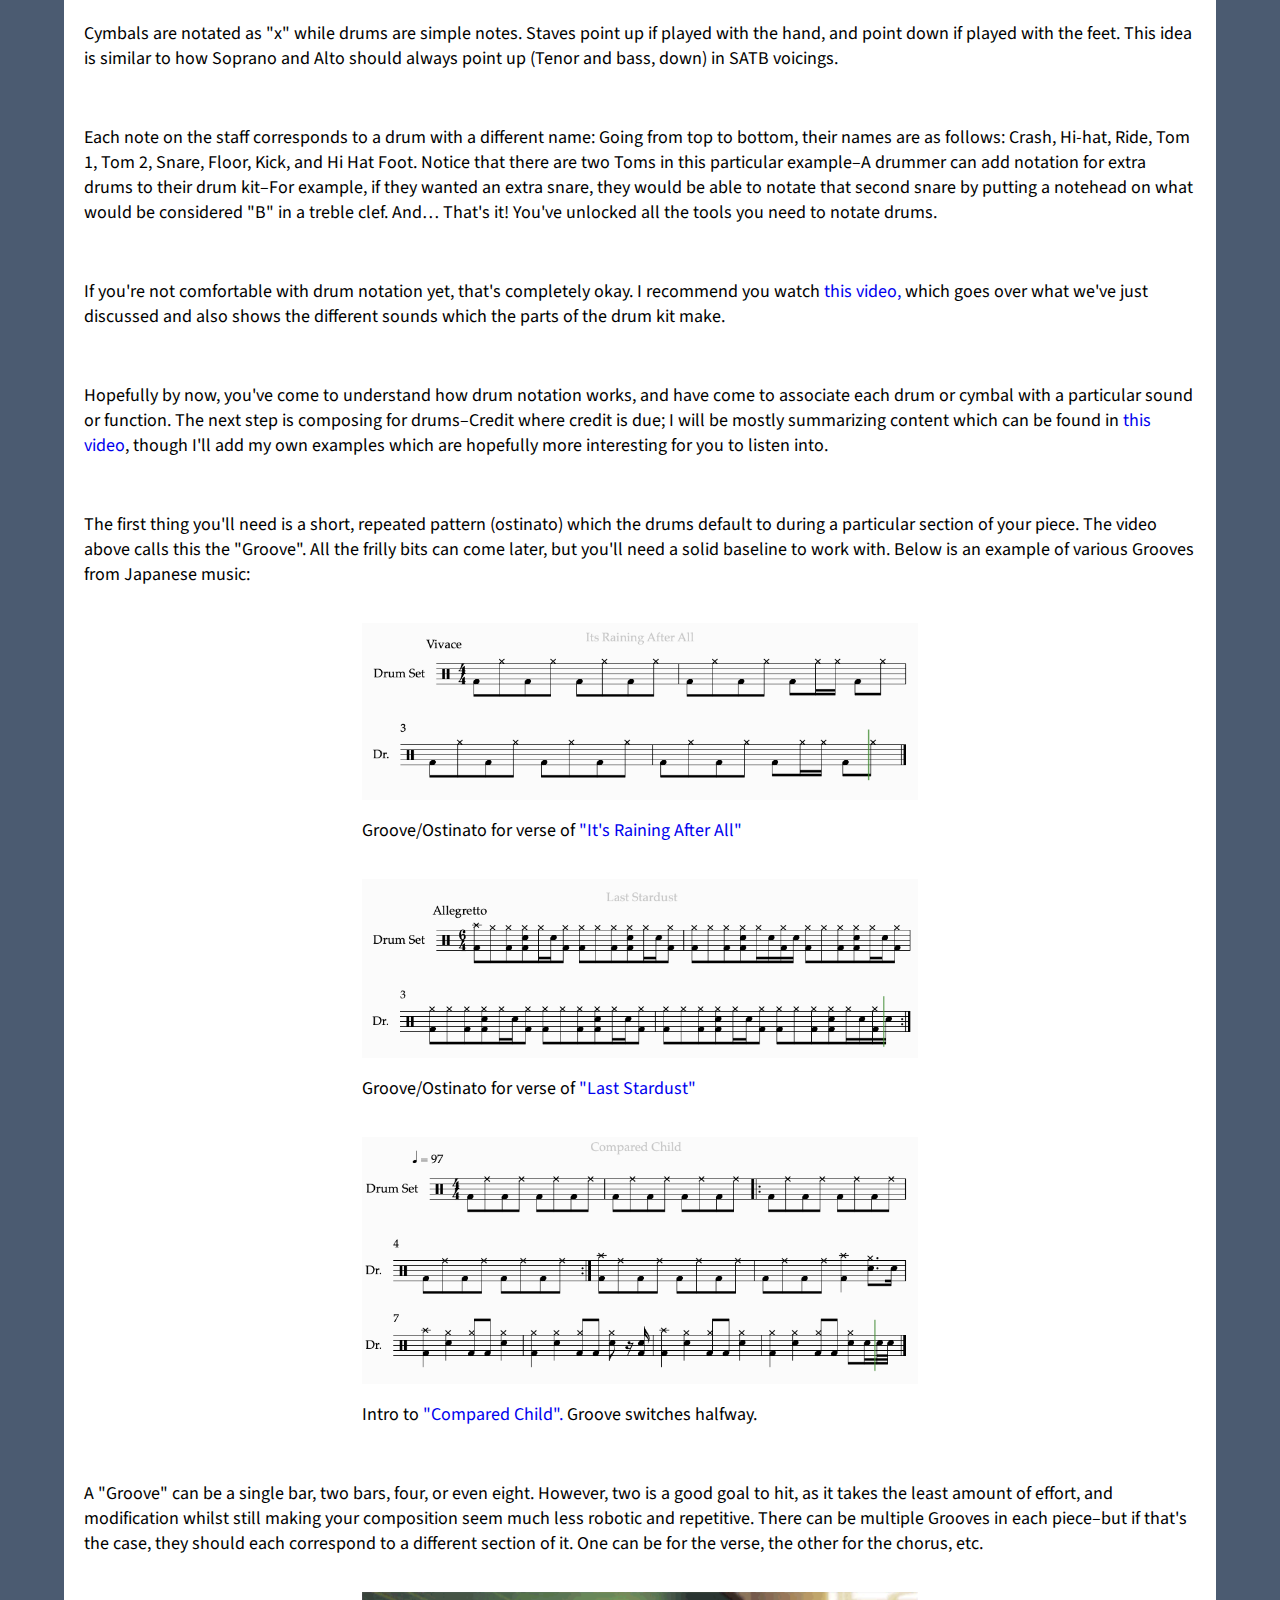
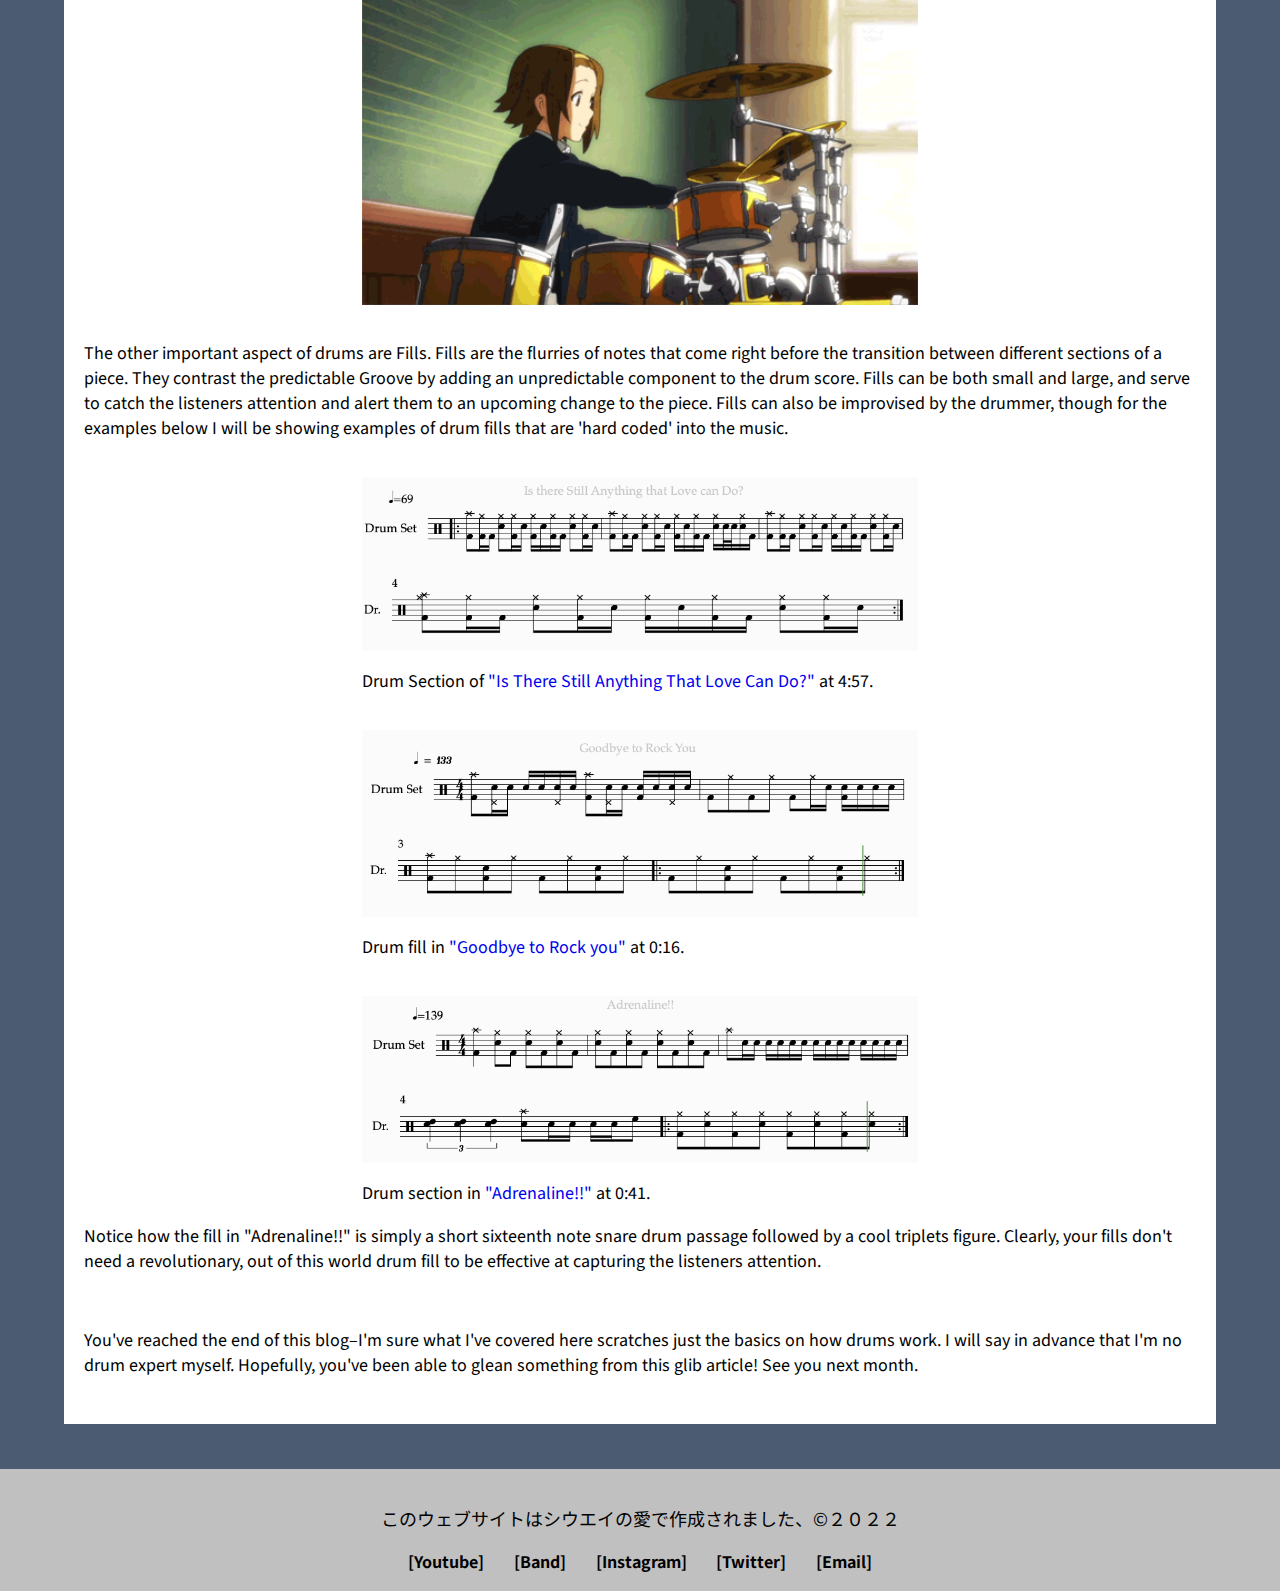
<file: pages/blogs/blog2.html>
<!DOCTYPE html>
<html>
  <head>
    <title>Blogs -- Weeb Theory</title>
    <link rel="icon" type="image/x-icon" href="../../pictures/favicon.png" style = "height: 84px;">
    <meta charset = "utf-8">
    <meta name = "description" content = "List of all articles posted since June 2022">
    <meta name = "author" content = "Shiwei Chen">
    <meta name = "keywords" content = "Shiwei Chen, Music, Music Theory, Composition, Japanese Music,
    Vancouver, Cupertino, Tino, chs, JPop, Anime, Weeb, Jp Music, Composition, Music Composition, Jpop Music Theory, Japanese Music">
    <meta name = "viewport" content = "width = device-width, initial-scale = 1.0">
    <link href="../../StyleSheet.css" rel="stylesheet">
    <link href="https://fonts.googleapis.com/css2?family=Source+Sans+Pro&display=swap" rel="stylesheet">
    <link href="https://fonts.googleapis.com/css2?family=Noto+Sans+JP:wght@100&display=swap" rel="stylesheet">
  </head>

  <body>
    <main>
      <div class="navbar">
        <a class = "navbar-box" href="../../index.html">Home</a>
        <a class = "navbar-box" href="../about.html">About</a>
        <a class = "navbar-box" href="../blogs.html">Blogs</a>
        <a class = "navbar-box" href="../faq.html">FAQ</a>
        <a class = "navbar-box" href="../resources.html">Resources</a>
        <a></a>
      </div>

      <div class="main-body">
        <h1>Composing for Drums</h1>
        <h4>July 14, 2022</h4>
        <hr><br>
        <img class = "blog-image" src="../../pictures/drumming.gif" alt="">
        <br>
        <p>While I was scouring the internet researching for this blog, I came across a quote that seemingly encapsulated my struggles with understanding how to write anything for
          drums: "If you don't play the drums, the task of writing for them can seem impenetrable–whereas building up skills on one instrument such as a horn or a piano can
          theoretically transfer to writing for other instruments, drums are so different in how they are played and their role in an ensemble that it requires a lot of extra
          knowledge just to get started".  </p>

          <br>

        <p>As someone who has only ever played before in Orchestras and String Quartets, learning how drums are played and notated, and composing for them seemed a
          daunting prospect. In this article, I will explain how drum notation works, and how one can incorporate drums into their composition. Then, I'll give some examples on
          how drums are used in my favorite songs. </p>

          <br>

          <img class = "blog-image" src="../../pictures/basic-drum.png" alt="">

          <br>

          <p>This is a typical drum "loop". It will eventually unlock a quite rich and fascinating world of music. The "clef" you
          see on the very right is the sign designated for percussion instruments. Actually, drummers use the Western notation system that most instruments use. The next image will
          show which drums in a typical drum kit belong to which notes on the staves.</p>

          <br>

          <img class = "blog-image" src="../../pictures/drum-notation.png" alt="">

          <br>

          <p>Cymbals are notated as "x" while drums are simple notes. Staves point up if played with the hand, and point down if played with the feet. This idea is similar to how Soprano
            and Alto should always point up (Tenor and bass, down) in SATB voicings. </p>

          <br>

          <p>Each note on the staff corresponds to a drum with a different name: Going from top to bottom, their names are as follows: Crash, Hi-hat, Ride, Tom 1, Tom 2, Snare, Floor,
            Kick, and Hi Hat Foot. Notice that there are two Toms in this particular example–A drummer can add notation for extra drums to their drum kit–For example, if they wanted an
             extra snare, they would be able to notate that second snare by putting a notehead on what would be considered "B" in a treble clef. And… That's it! You've unlocked all the
              tools you need to notate drums.</p>

              <br>

            <p>If you're not comfortable with drum notation yet, that's completely okay. I recommend you watch
            <a href="https://www.youtube.com/watch?v=XKxSJHLZtkI" target = "_blank">this video, </a> which goes over what we've just discussed and also shows the
            different sounds which the parts of the drum kit make.</p>

            <br>

            <p>Hopefully by now, you've come to understand how drum notation works, and have come to associate each drum or cymbal with a particular sound or function. The next step is
            composing for drums–Credit where credit is due; I will be mostly summarizing content which can be found in
            <a href="https://www.youtube.com/watch?v=FoMmVlAvjmM" target = "_blank">this video</a>, though I'll add my own examples which are hopefully
            more interesting for you to listen into. </p>

            <br>

            <p>The first thing you'll need is a short, repeated pattern (ostinato) which the drums default to during a particular section of your piece. The video above calls this the
               "Groove". All the frilly bits can come later, but you'll need a solid baseline to work with. Below is an example of various Grooves from Japanese music:</p>

            <br>

            <img class = "blog-image" src="../../pictures/raining-groove.png" alt="">
            <p class = "blog-image">Groove/Ostinato for verse of <a href="https://www.youtube.com/watch?v=D0ehC_8sQuU" target = "_blank">"It's Raining After All"</a></p>
            <br>

            <img class = "blog-image" src="../../pictures/stardust-groove.png" alt="">
            <p class = "blog-image">Groove/Ostinato for verse of <a href="https://www.youtube.com/watch?v=ngm99aJh7ig" target = "_blank">"Last Stardust"</a></p>
            <br>

            <img class = "blog-image" src="../../pictures/compared-child-groove.png" alt="">
            <p class = "blog-image">Intro to <a href="https://www.youtube.com/watch?v=olWvy0PiLfA" target = "_blank">"Compared Child".</a> Groove switches halfway.</p>
            <br>

            <p>A "Groove" can be a single bar, two bars, four, or even eight. However, two is a good goal to hit, as it takes the least amount of effort, and modification whilst
              still making your composition seem much less robotic and repetitive. There can be multiple Grooves in each piece–but if that's the case, they should each correspond
              to a different section of it. One can be for the verse, the other for the chorus, etc.</p>

            <br>

            <img class = "blog-image" src="../../pictures/drumming1.gif" alt="">

            <br>

            <p>The other important aspect of drums are Fills. Fills are the flurries of notes that come right before the transition between different sections of a piece. They
              contrast the predictable Groove by adding an unpredictable component to the drum score. Fills can be both small and large, and serve to catch the listeners attention
               and alert them to an upcoming change to the piece. Fills can also be improvised by the drummer, though for the examples below I will be showing examples of drum fills
                that are 'hard coded' into the music.</p>

            <br>

            <img class = "blog-image" src="../../pictures/Love-fill.png" alt="">
            <p class = "blog-image">Drum Section of
              <a href="https://www.youtube.com/watch?v=EQ94zflNqn4" target = "_blank">"Is There Still Anything That Love Can Do?"</a> at 4:57.</p>
            <br>

            <img class = "blog-image" src="../../pictures/Rock-you-fill.png" alt="">
            <p class = "blog-image">Drum fill in
              <a href="https://www.youtube.com/watch?v=1cGQotpn8r4" target = "_blank">"Goodbye to Rock you"</a> at 0:16.</p>
            <br>

            <img class = "blog-image" src="../../pictures/Adrenaline-fill.png" alt="">
            <p class = "blog-image">Drum section in
              <a href="https://www.youtube.com/watch?v=DUMKpHuPa3M&list=PLnsZ9UjamIkQeCe-wxndvg_84tHNXEEt1&index=6" target = "_blank">"Adrenaline!!"</a> at 0:41.</p>

            <p>Notice how the fill in "Adrenaline!!" is simply a short sixteenth note snare drum passage followed by a cool triplets figure. Clearly, your fills don't need a revolutionary, out of
            this world drum fill to be effective at capturing the listeners attention.</p>

            <br>

            <p>You've reached the end of this blog–I'm sure what I've covered here scratches just the basics on how drums work. I will say in advance that I'm no drum expert myself.
               Hopefully, you've been able to glean something from this glib article! See you next month.</p>
            <br>
      </div>

      <div class="footer-content">
          <p style = "font-family: Noto Sans JP, monospace;">このウェブサイトはシウエイの愛で作成されました、©２０２２</p>
          <a href="https://www.youtube.com/channel/UCAdBU-8zvj-W6T5hzwg3VrA" target = "_blank" class = "footer-links"><b>[Youtube]</b></a>
          <a href="#" class = "footer-links" target = "_blank"><b>[Band]</b></a>
          <a href="https://www.instagram.com/aprilschen6/" target = "_blank" class = "footer-links"><b>[Instagram]</b></a>
          <a href="https://twitter.com/Aprilschen" class = "footer-links" target = "_blank">  <b>[Twitter]</b></a>
          <a href="mailto:shiweichen06@gmail.com" class = "footer-links" target = "_blank">  <b>[Email]</b></a>
        </div>
    </main>
  </body>
</html>
</file>
<file: StyleSheet.css>
a:link { text-decoration: none; }
a:visited { text-decoration: none; }

h1:link { text-decoration: none; }
h1:visited { text-decoration: none; }

body {
  background-color: #4B5B71;
  margin: 0;
}

h1, h2, h3, h4, h5, h6, p{
  font-family: 'Source Sans Pro', sans-serif;
}

p {
  font-size: 18px;
}

.navbar {
  display: flex;
  padding: 10px 3px 10px 3px;
  align-items: center;
  justify-content: center;
  flex-wrap: wrap;
  font-size: 25px;
  gap: 1em;
  background-color: #3E90F9;
}

.navbar-box {
  padding: 5px 20px 5px 20px;
  font-family: Georgia, 'Source Sans Pro', sans-serif;
  border-style: solid;
  border-width: 3px;
  border-color: #4B5B71;
  border: 3px 3px 3px 3px;
  text-align: center;
  background-color: #3E90F9;
  color: white !important;
  transition: background 350ms ease;
}

.navbar-box:hover {
  text-align: center;
  background-color: white;
  border-color: #4B5B71;
  color: #4B5B71 !important;
}

.main-body {
  background-color: white;
  margin: 5vh 5vw 5vh 5vw;
  padding: 10px 20px 10px 20px;
  min-height: 700px;
}

.article {
  margin: 4vh 1vw 5vh 1vw;
  padding: 3vh 3vw 2vh 3vw;
  background-color: #E7E7E7;
  min-height: auto;
}

.tags {
  display: flex;
  flex-wrap: wrap;
  gap: 1em;
}

.button-box {
  font-family: 'Source Sans Pro', sans-serif;
  text-align: center;
  background-color: #FF816D;
  padding: 4px 4px 4px 4px;
  margin: 0 10px 0 10px;
  color: white !important;
  transition: background 350ms ease;
}

.date-box {
  font-family: 'Source Sans Pro', sans-serif;
  text-align: center;
  background-color: silver;
  padding: 4px 4px 4px 4px;
  color: white !important;
  transition: background 350ms ease;
}

.button-box:hover {
  text-align: center;
  background-color: #D6280D;
  color: white !important;
}

.header-box {
  text-align: center;
  border-style: groove;
  border-width: 6px;
}

.blog-image {
  display: block;
  margin-left: auto;
  margin-right: auto;
  width: 50%;
}

.thumbnail-image {
  display: block;
  margin-top: 1em;
  margin-left: auto;
  margin-right: auto;
  width: 66%;
}

/* Footer */
.footer-content {
  background-color: silver;
  text-align: center;
  font-family: Noto Sans JP, monospace;
  padding: 2vh 2vh 2vh 2vh;
}
.footer-links {
  margin: 0 1vw 0 1vw;
  color: black;
  font-family: Noto Sans JP, monospace;
}

@media (max-width: 550px) {
  .thumbnail-image {
    width: 100%;
  }

  body {
    background-color: white;
  }

  .main-body {
    background-color: white;
  }

  p {
    font-size: 16px;
  }
}
</file>
